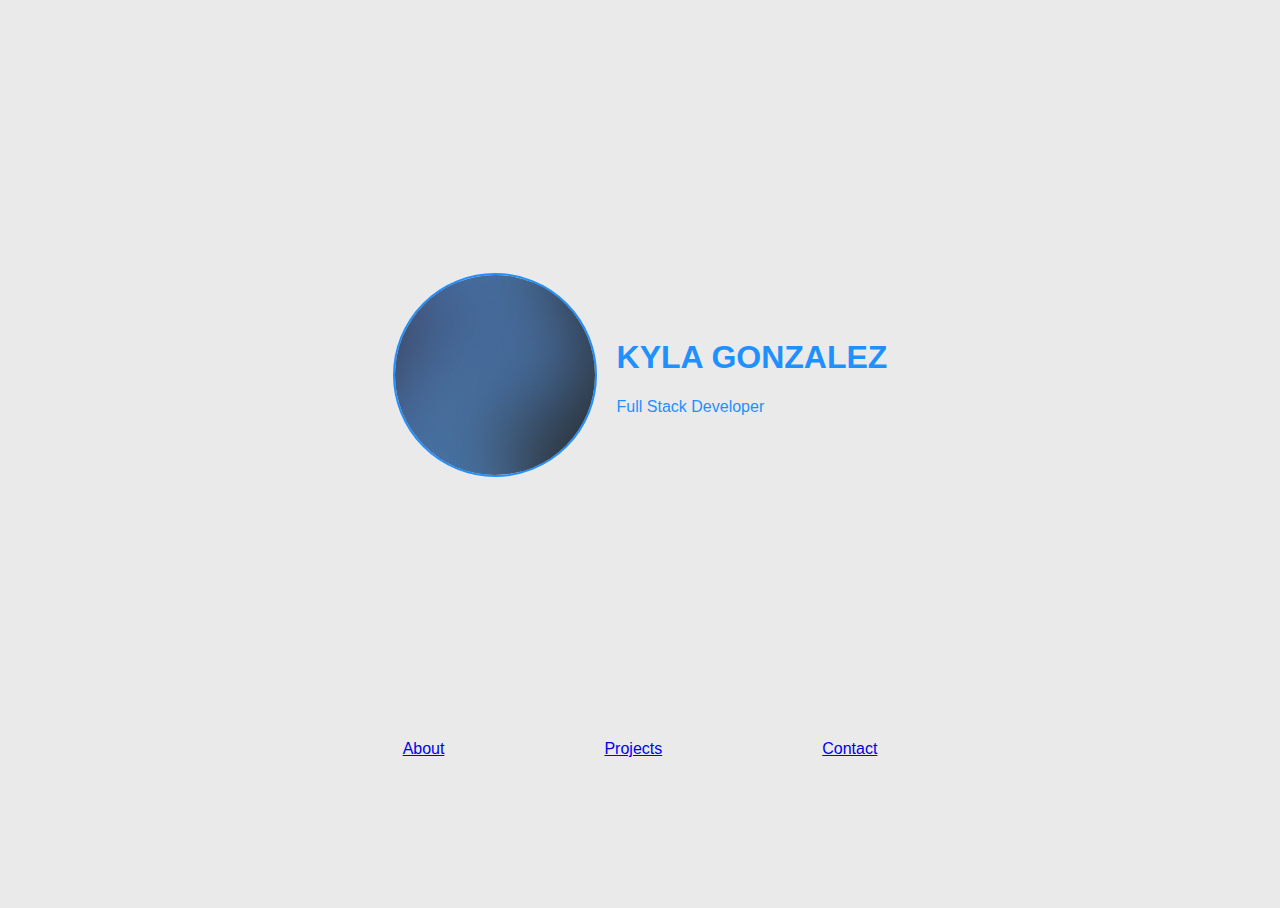
<file: index.html>
<!DOCTYPE html>

<html>

    <head>
        <title>Kyla Gonzalez</title>
        <link rel="stylesheet" href="style.css">
    </head>

    <body>

       

            <!-- "business card" and nav bar -->
            <header class="header">
                <div class="card">
                    <img class="profile-photo" src="assets/chris-appano--sTwytNnqWw-unsplash.jpg">
                    <div class="card-text">
                        <h1>KYLA GONZALEZ</h1>
                        <p>Full Stack Developer</p>
                    </div>
                </div>

                <nav class="nav-bar">
                    <a href="#about">About</a>
                    <a href="#projects">Projects</a>
                    <a href="#contact">Contact</a>
                </nav>
            </header>

            

      
        

    </body>


</html>
</file>
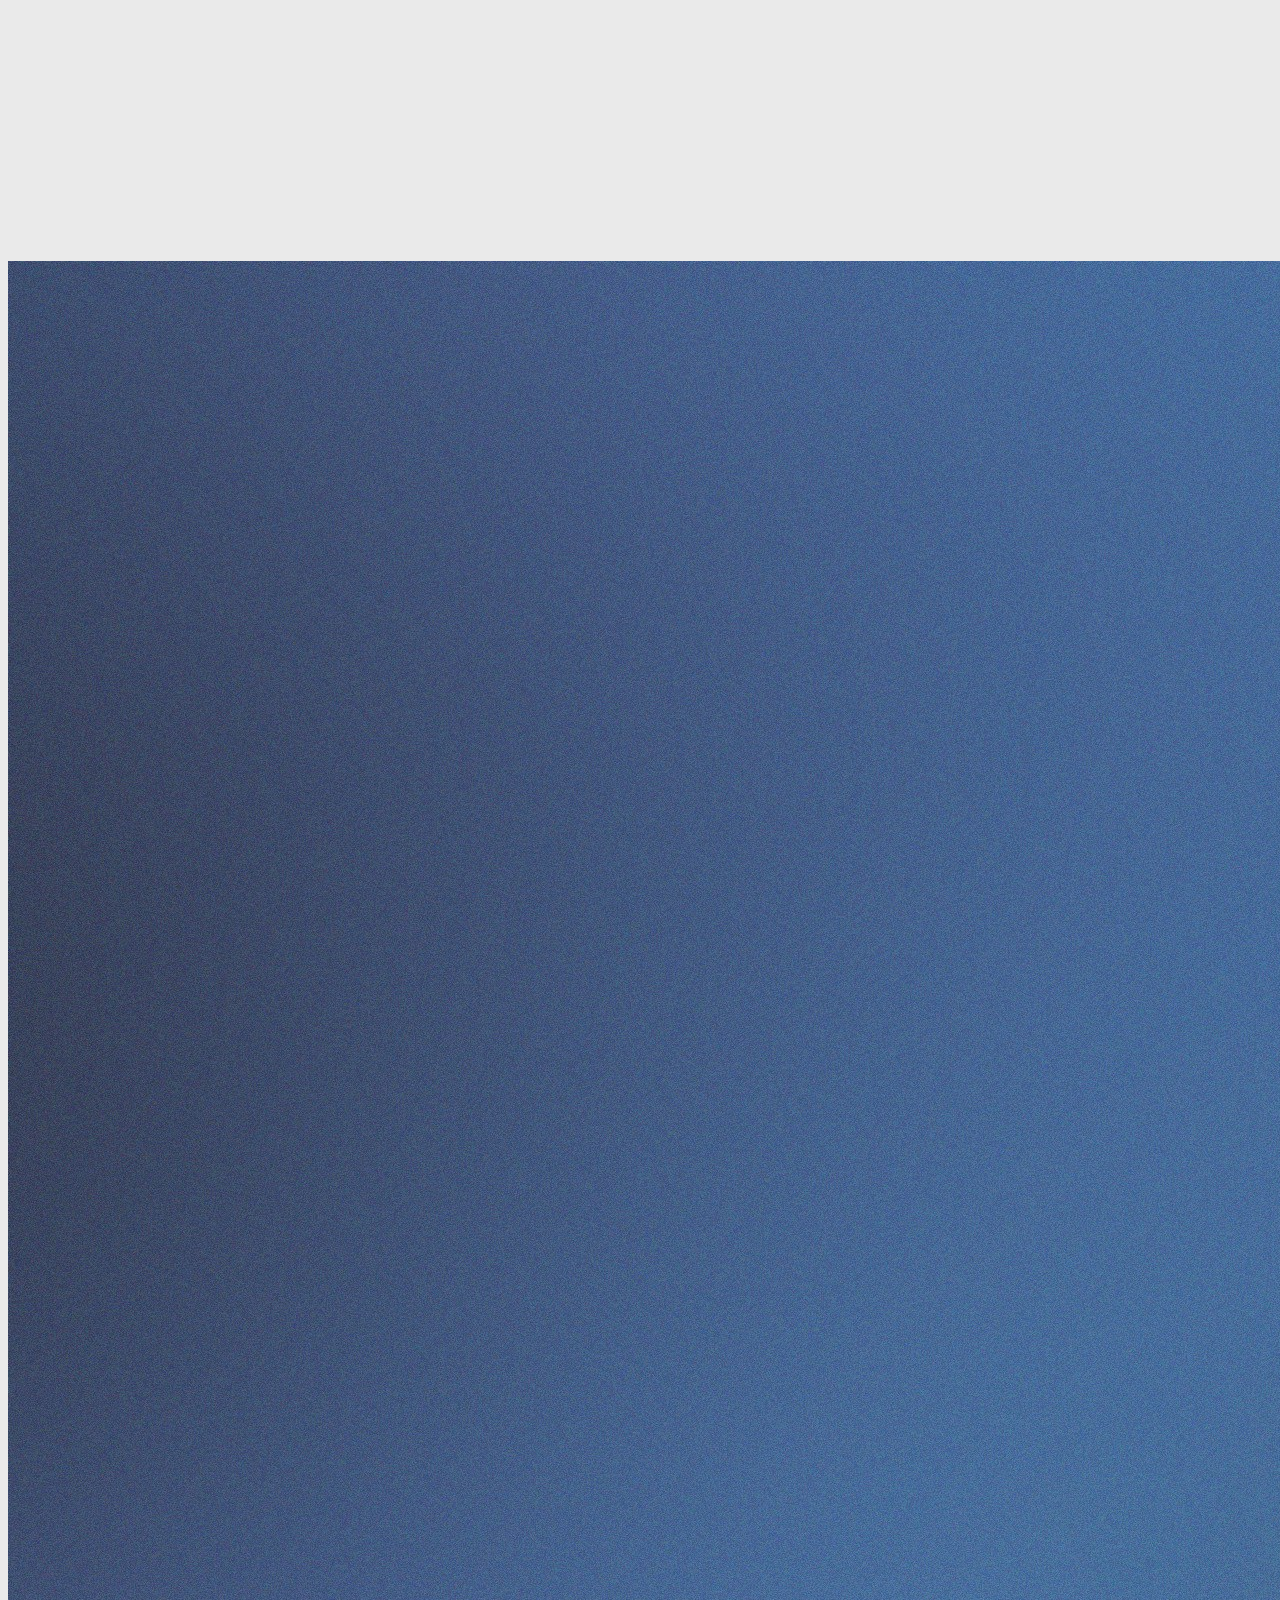
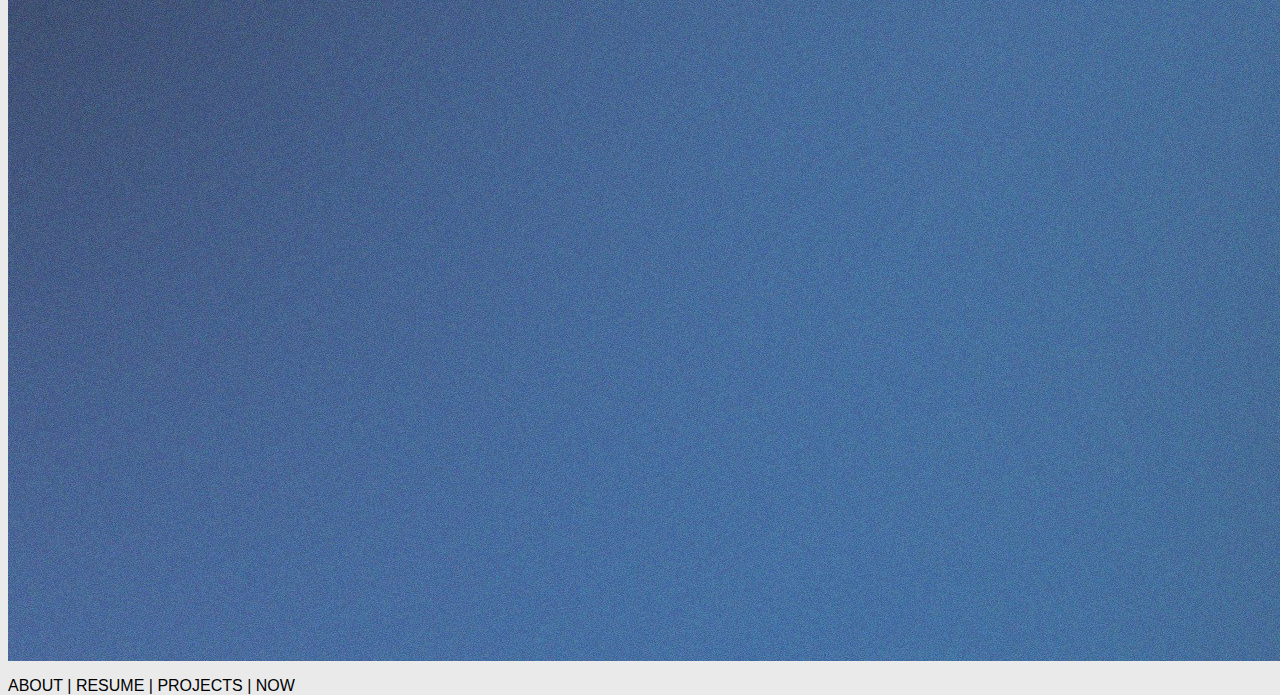
<file: index2.html>
<!DOCTYPE html>

<html>

    <head>
        <title>Kyla Gonzalez</title>
        <link rel="stylesheet" href="style.css">
    </head>

    <body>

        <main >
            <div class="flex-container">
                <!-- <div class="one"> -->
                    <div class="section">
                        <div class="card">
                            <img src="assets/chris-appano--sTwytNnqWw-unsplash.jpg" alt="Avatar">
                            <div class="summary">
                                <h4>Kyla Gonzalez</h4>
                                <p>Links here</p>
                            </div>
                            
                        </div>
                            
                    </div>
                    <div class="section">
                        <p>ABOUT   |   RESUME   |   PROJECTS   |   NOW</p>
                    </div>
            </div>
                    




                <!-- </div> -->
                <!-- <div class="two"></div>
                <div class="three"></div> -->
            </div>
            <!-- <h1>Hi, i'm Kyla</h1>
            <p>This is a paragraph. It explains my elevator pitch</p>
            <h1>Skills</h1>
            <h1>Experience</h1>
            <h1>Projects</h1>
            <h1>Involvement</h1> -->
        </main>
        

    </body>


</html>
</file>
<file: style.css>
html, body {
  height: 100%;
  scroll-behavior: smooth;
  font-family: sans-serif;
  background-color: #eaeaea;
}



main {
  flex-grow: 1;
}


/* easy way out: implement quirk circuit
else we can try the circuit that measures the diff stabilizers */
/* task: focus on the stabilizer code, test to se how it runs */
/* diff bw t dagger and regular T */





.header {
    
    align-items: center;
    height: 90vh;              /* full screen height */
    display: flex;
    flex-direction: column;
    justify-content: space-between; /* push nav to bottom */
    padding: 20px;
}

.card {
    padding-top: 20%;
  display: flex;
  align-items: center;
  gap: 20px;
  color: dodgerblue;
}

.profile-photo {
  width: 200px;
  height: 200px;
  border-radius: 50%;
  border: 2px solid dodgerblue;
  object-fit: cover;
}


.summary h1 {
  font-size: 2rem;
}

.summary p {
  background: dodgerblue;
  color: white;
  padding: 8px;
  border-radius: 6px;
}



.nav-bar {
  display: flex;
  /* justify-content: space-around; */
  /* padding-top: px; */
  color: hotpink;
}

.nav-bar a {
    padding: 80px;
}



/* Responsive tweak (optional) */
@media (max-width: 600px) {
  .card {
    flex-direction: column;
    text-align: center;
  }
}
</file>
